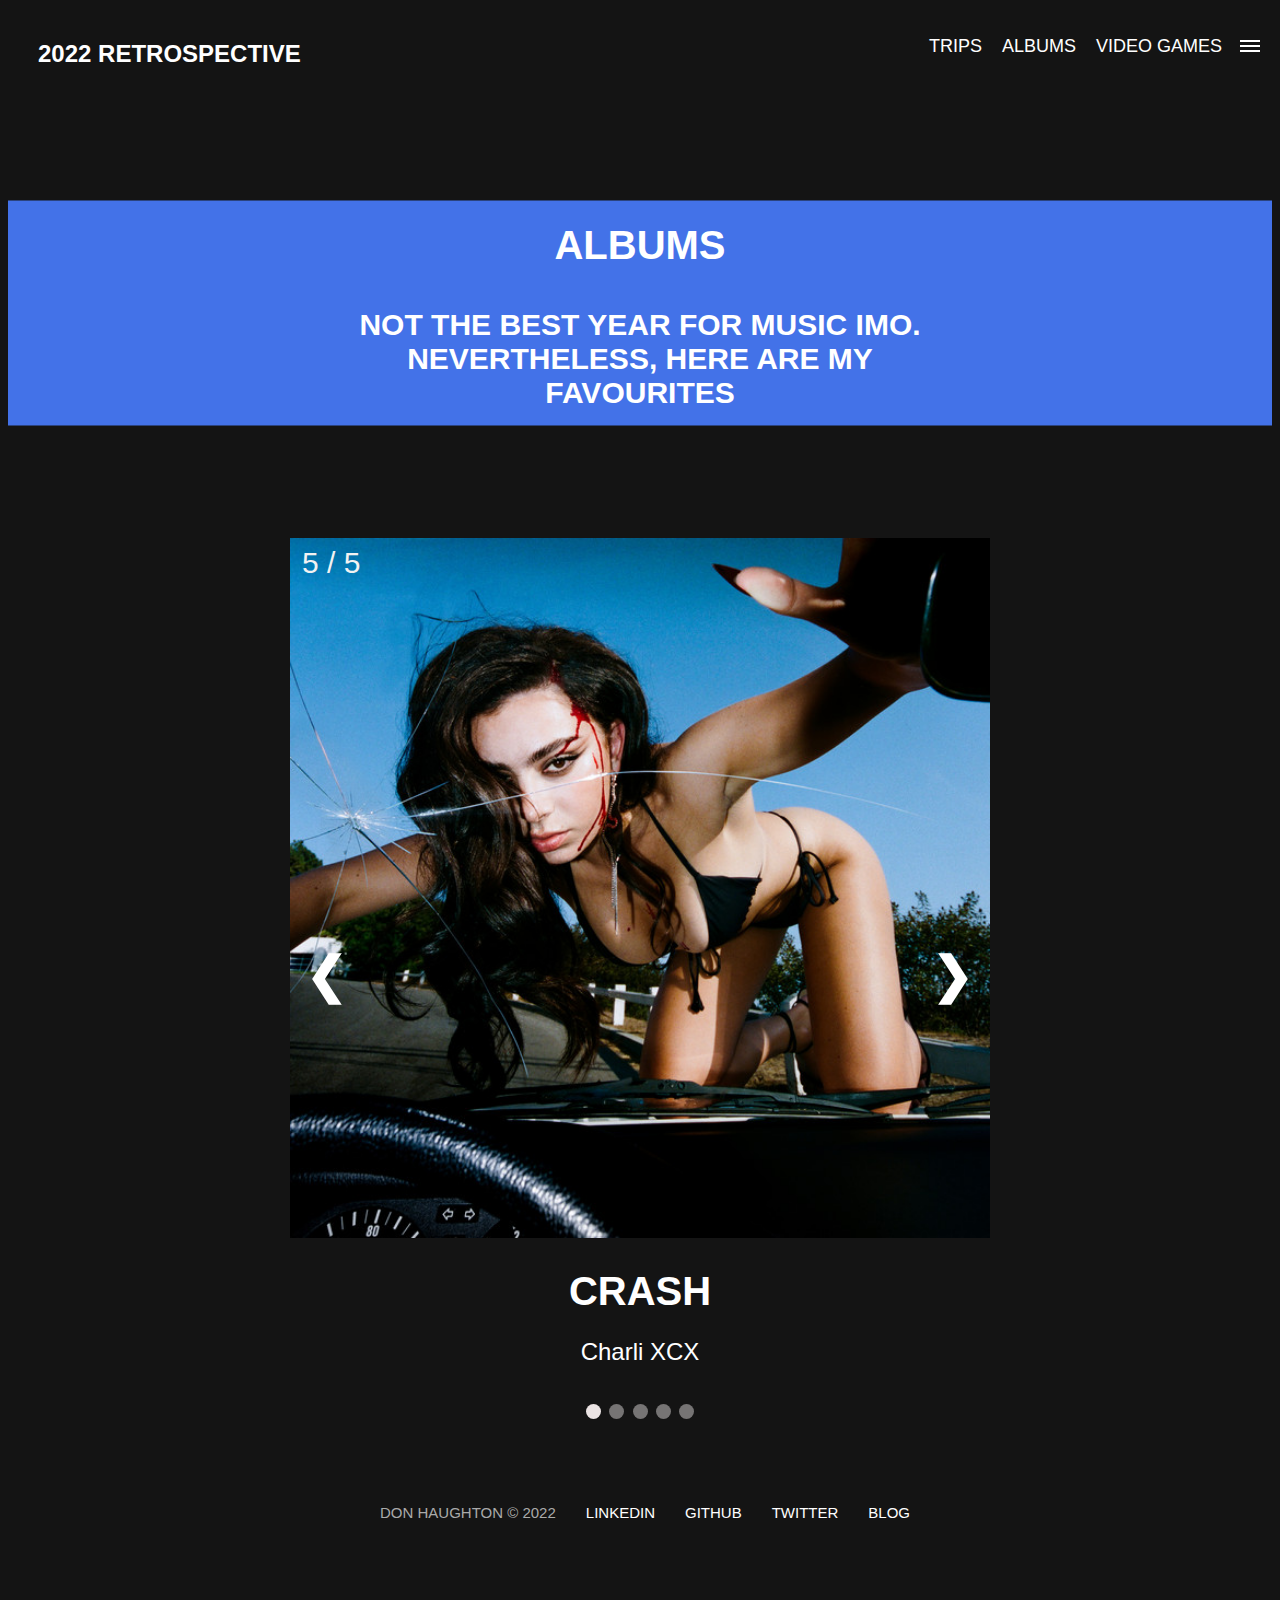
<file: albums.html>
<!DOCTYPE html>
<html lang="en">
<head>
    <meta charset="UTF-8">
    <meta http-equiv="X-UA-Compatible" content="IE=edge">
    <meta name="viewport" content="width=device-width, initial-scale=1.0">
    <link rel="stylesheet" href="style.css" />
    <script src="js/script.js" defer></script>
    <title>Albums 2022</title>
</head>
<body>
    <!-- Mobile menu -->
    <div id="overlay"></div>
    <div id="mobile-menu" class="mobile-main-menu">
        <ul>
            <li><a href="trips.html">Trips</a></li>
            <li><a href="albums.html">Albums</a></li>
            <li><a href="video_games.html">Video Games</a></li>
        </ul>
    </div>
    <header class="main-header">
        <a href="index.html">
            <h4 class="text-md">2022 Retrospective</h4>
        </a>
        <nav class="desktop-main-menu">
            <ul>
                <li><a href="trips.html">Trips</a></li>
                <li><a href="albums.html">Albums</a></li>
                <li><a href="video_games.html">Video Games</a></li>
            </ul>
        </nav>
    </header>

    <!-- Hamburger Menu -->
    <button id="menu-btn" class="hamburger" type="button">
        <span class="hamburger-top"></span>
        <span class="hamburger-middle"></span>
        <span class="hamburger-bottom"></span>
    </button>
    <!-- Intro section -->
    <section class="introduction">
        <div class="highlight bg-music">
            <div class="introduction-inner">
                <h1 class="text-xl">Albums</h1>
                <h4 class="text-lg">Not the best year for music IMO. Nevertheless, here are my favourites</h4>
            </div>
        </div>
    </section>
    <!-- Slideshow container -->
    <div class="slideshow-container">

        <!-- Full-width images with number and caption text -->
        <div class="my-slides fade">
        <div class="numbertext">5 / 5</div>
        <img src="/img//crash.jpeg" style="width:100%">
        <div class="image-text">
            <h1 class="text-xl" style="text-align:center;">Crash</h1>
            <p class="text-md" style="text-align:center;">Charli XCX</p>
        </div>
        </div>
    
        <div class="my-slides fade">
        <div class="numbertext">4 / 5</div>
        <img src="/img/mrm.jpeg" style="width:100%">
        <h1 class="text-xl" style="text-align:center;">Mr Morale & The big steppers</h1>
            <p class="text-md" style="text-align:center;">Kendrick Lamar</p>
        </div>
    
        <div class="my-slides fade">
        <div class="numbertext">3 / 5</div>
        <img src="/img//kd.jpeg" style="width:100%">
        <h1 class="text-xl" style="text-align:center;">kings disease III</h1>
            <p class="text-md" style="text-align:center;">Nas</p>
        </div>

        <div class="my-slides fade">
            <div class="numbertext">2 / 5</div>
            <img src="/img//htg.jpeg" style="width:100%">
            <h1 class="text-xl" style="text-align:center;">hold the girl</h1>
            <p class="text-md" style="text-align:center;">Rina Sawayama</p>
        </div>

        <div class="my-slides fade">
            <div class="numbertext">1 / 5</div>
            <img src="/img//cs.jpeg" style="width:100%">
            <h1 class="text-xl" style="text-align:center;">caprisongs</h1>
            <p class="text-md" style="text-align:center;">FKA Twigs</p>
        </div>
    
        <!-- Next and previous buttons -->
        <a class="prev" onclick="plusSlides(-1)">&#10094;</a>
        <a class="next" onclick="plusSlides(1)">&#10095;</a>
    </div>
    <br>
    
    <!-- The dots/circles -->
    <div style="text-align:center">
        <span class="dot" onclick="currentSlide(1)"></span>
        <span class="dot" onclick="currentSlide(2)"></span>
        <span class="dot" onclick="currentSlide(3)"></span>
        <span class="dot" onclick="currentSlide(4)"></span>
        <span class="dot" onclick="currentSlide(5)"></span>
    </div>

    <!-- Footer -->
    <footer>
        <ul>
            <li>Don Haughton &copy; 2022</li>
            <li><a href="#">LinkedIn</a></li>
            <li><a href="#">GitHub</a></li>
            <li><a href="#">Twitter</a></li>
            <li><a href="#">Blog</a></li>
        </ul>
    </footer>
</body>
</html>
</file>
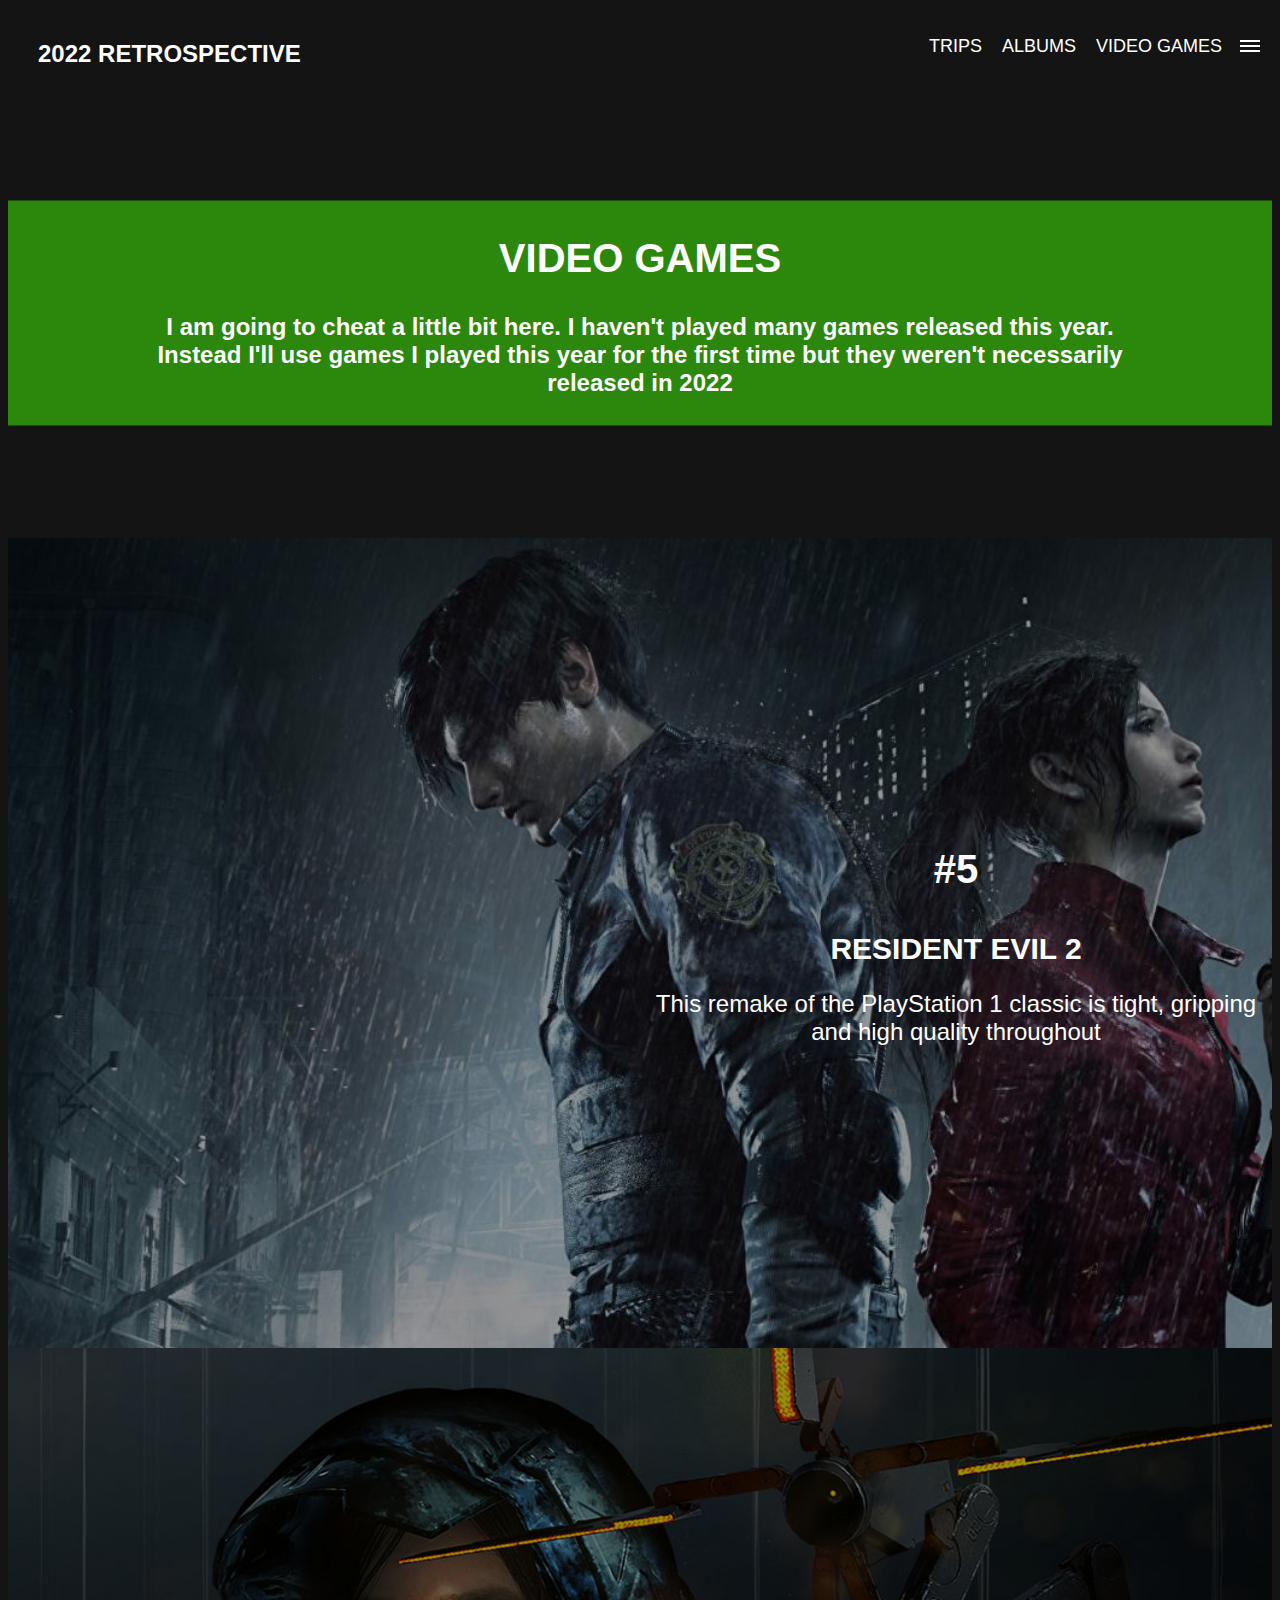
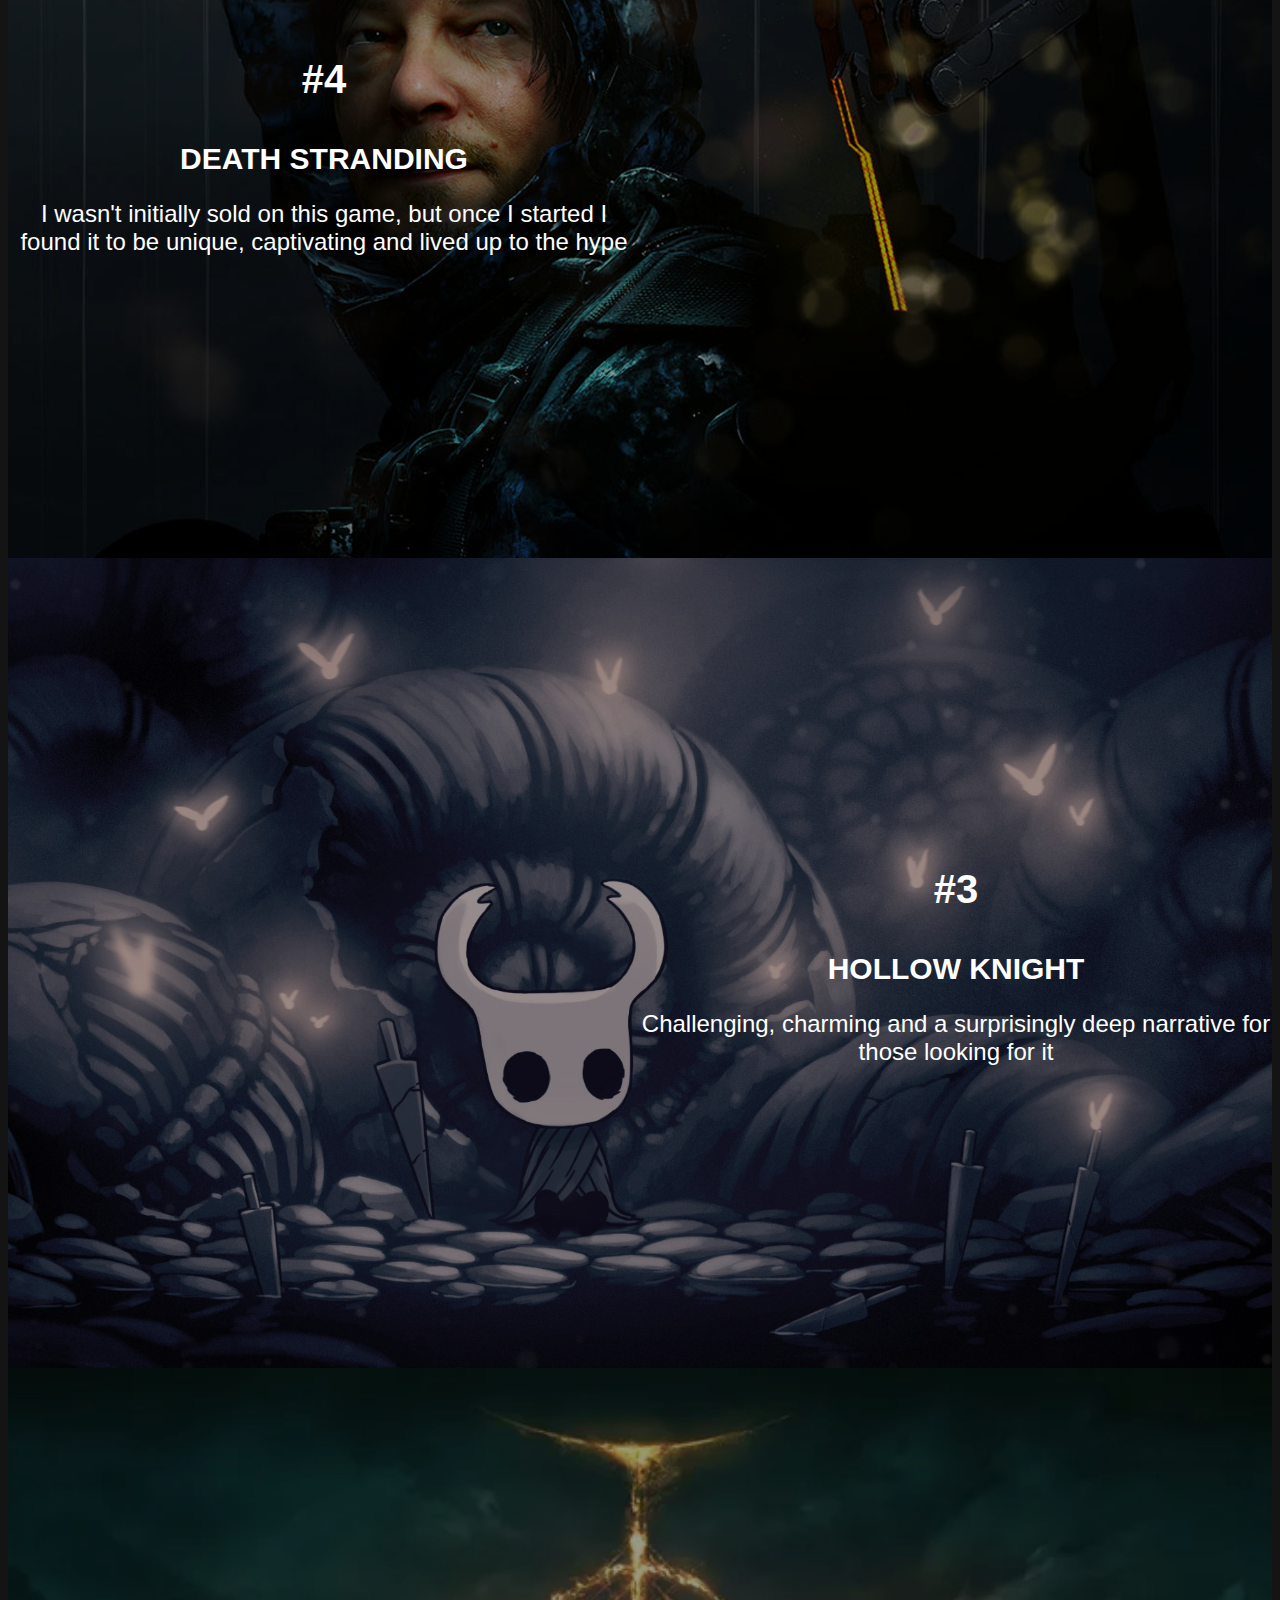
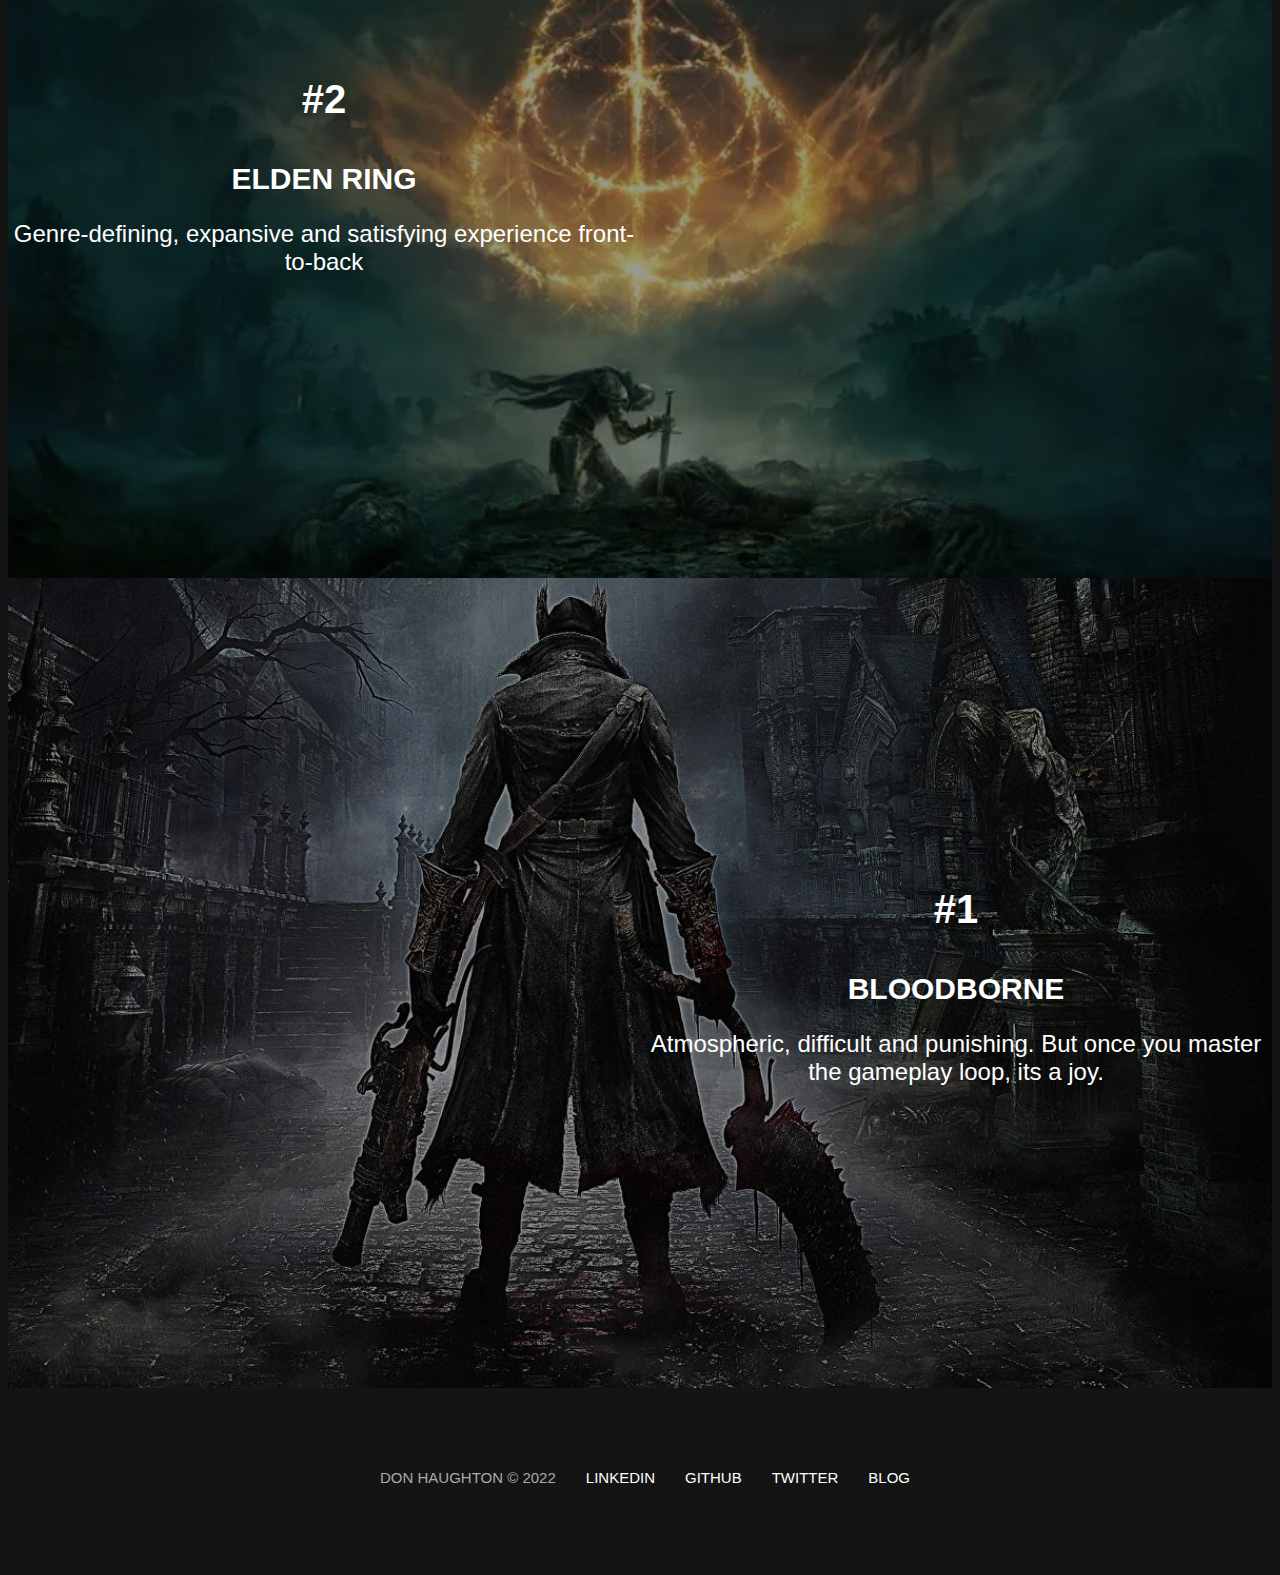
<file: video_games.html>
<!DOCTYPE html>
<html lang="en">
<head>
    <meta charset="UTF-8">
    <meta http-equiv="X-UA-Compatible" content="IE=edge">
    <meta name="viewport" content="width=device-width, initial-scale=1.0">
    <link rel="stylesheet" href="style.css" />
    <script src="js/vg_sctipt.js" defer></script>
    <title>Videogames 2022</title>
</head>
<body>
    <!-- Mobile menu -->
    <div id="overlay"></div>
    <div id="mobile-menu" class="mobile-main-menu">
        <ul>
            <li><a href="trips.html">Trips</a></li>
            <li><a href="albums.html">Albums</a></li>
            <li><a href="video_games.html">Video Games</a></li>
        </ul>
    </div>
    <header class="main-header">
        <a href="index.html">
            <h4 class="text-md">2022 Retrospective</h4>
        </a>
        <nav class="desktop-main-menu">
            <ul>
                <li><a href="trips.html">Trips</a></li>
                <li><a href="albums.html">Albums</a></li>
                <li><a href="video_games.html">Video Games</a></li>
            </ul>
        </nav>
    </header>

    <!-- Hamburger Menu -->
    <button id="menu-btn" class="hamburger" type="button">
        <span class="hamburger-top"></span>
        <span class="hamburger-middle"></span>
        <span class="hamburger-bottom"></span>
    </button>
    <!-- Intro section -->
    <section class="introduction">
        <div class="highlight bg-vg">
            <div class="introduction-inner-wide">
                <h1 class="text-xl">Video Games</h1>
                <h4 class="text-md">I am going to cheat a little bit here. I haven't played many games released this year. Instead I'll use games I played this year for the first time but they weren't necessarily released in 2022</h4>
            </div>
        </div>
    </section>
    <!-- Section 5 -->
    <section class="list-section section-5">
        <div id="overlay"></div>
        <div class="list-section-inner">
            <h1 class="text-xl">#5</h1>
            <h4 class="text-lg">Resident Evil 2</h4>
            <p class="text-md">This remake of the PlayStation 1 classic is tight, gripping and high quality throughout</p>
        </div>
    </section>
    <!-- Section 4 -->
    <section class="list-section section-4">
        <div id="overlay"></div>
        <div class="list-section-inner reversed">
            <h1 class="text-xl">#4</h1>
            <h4 class="text-lg">Death Stranding</h4>
            <p class="text-md">I wasn't initially sold on this game, but once I started I found it to be unique, captivating and lived up to the hype</p>
        </div>
    </section>
    <!-- Section 3 -->
    <section class="list-section section-3">
        <div id="overlay"></div>
        <div class="list-section-inner">
            <h1 class="text-xl">#3</h1>
            <h4 class="text-lg">Hollow Knight</h4>
            <p class="text-md">Challenging, charming and a surprisingly deep narrative for those looking for it</p>
        </div>
    </section>
    <!-- Section 2 -->
    <section class="list-section section-2">
        <div id="overlay"></div>
        <div class="list-section-inner reversed">
            <h1 class="text-xl">#2</h1>
            <h4 class="text-lg">Elden Ring</h4>
            <p class="text-md">Genre-defining, expansive and satisfying experience front-to-back</p>
        </div>
    </section>
    <!-- Section 1 -->
    <section class="list-section section-1">
        <div id="overlay"></div>
        <div class="list-section-inner">
            <h1 class="text-xl">#1</h1>
            <h4 class="text-lg">Bloodborne</h4>
            <p class="text-md">Atmospheric, difficult and punishing. But once you master the gameplay loop, its a joy.
            </p>
        </div>
    </section>
    <!-- Footer -->
    <footer>
        <ul>
            <li>Don Haughton &copy; 2022</li>
            <li><a href="#">LinkedIn</a></li>
            <li><a href="#">GitHub</a></li>
            <li><a href="#">Twitter</a></li>
            <li><a href="#">Blog</a></li>
        </ul>
    </footer>
</file>
<file: style.css>
/* General */

:root {
    --color-primary: #1f1e1e;
    --color-secondary: #0b669f;
    --color-extra: #d4e9e2;
}

body {
    font-family: Arial, Helvetica, sans-serif;
    background-color: #141414;
    color: #fff;
}

a {
    text-decoration: none;
    color: #fff;
}

/* Header/nav bar */

.main-header {
    position: relative;
    display: flex;
    justify-content: space-between;
    width: 100%;
    margin: auto;
    align-items: center;
    text-transform: uppercase;
}

.main-header h4 {
    padding: 0 30px;
}

.desktop-main-menu ul {
    list-style: none;
    display: flex;
    padding-right: 30px;
}

.desktop-main-menu ul li {
    font-size: 18px;
    position: relative;
    margin-right: 20px;
    margin-bottom: 2px;
}

/* menu item bottom border */
.desktop-main-menu ul li a::after {
    content: '';
    position: absolute;
    bottom: 0;
    left: 0;
    width: 100%;
    height: 1px;
    background: #fff;
    transform: scaleX(0);
    transition: transform 0.6s cubic-bezier(0.19,1,0.22,1);
    transform-origin: right center;
}

.desktop-main-menu ul li a:hover::after {
    transform: scaleX(1);
    transform-origin: left center;
    transition-duration: 0.4s;
}

/* hamburger menu */

.hamburger {
    position: absolute;
    top: 40px;
    right: 20px;
    z-index: 10;
    cursor: pointer;
    width: 20px;
    height: 20px;
    background: none;
    border: none;
}

.hamburger-top,
.hamburger-middle,
.hamburger-bottom {
    position: absolute;
    width: 20px;
    height: 2px;
    top: 0;
    left: 0;
    background: #fff;
    transition: all 0.5s;
}

.hamburger-middle {
    transform: translateY(5px);
}

.hamburger-bottom {
    transform: translateY(10px);
}

/* transition hamburger to x when open */

.open {
    transform: rotate(90deg);
}

.open .hamburger-top {
    transform: rotate(45deg) translateY(6px) translateX(6px);
}

.open .hamburger-middle {
    display: none;
}

.open .hamburger-bottom {
    transform: rotate(-45deg) translateY(6px) translateX(-6px);
}

/* mobile menu */
.mobile-main-menu {
    position: fixed;
    top: 0;
    right: 0;
    width: 350px;
    height: 100%;
    z-index: 4;
    background: #000;
    display: flex;
    align-items: center;
    justify-content: center;
    transform: translateX(100%);
    transition: transform 0.6s cubic-bezier(0.19, 1, 0.22, 1);
}

/* bring menu from right */

.show-menu {
    transform: translateX(0);
}

.mobile-main-menu ul {
    display: flex;
    flex-direction: column;
    align-items: flex-end;
    justify-content: center;
    padding: 50px;
    width: 100%;
    text-decoration: none;
    list-style: none;
}

.mobile-main-menu ul li {
    margin-bottom: 20px;
    font-size: 18px;
    text-transform: uppercase;
    border-bottom: 1px #555 dotted;
    width: 100%;
    text-align: right;
    padding-bottom: 8px;
}

.mobile-main-menu ul li a {
    color: #fff;
    transition: color 0.6s;
}

.mobile-main-menu ul li a:hover {
    color: #aaa;
}

/* Showcase image and title */
.showcase {
    /* These settings make the images take up all available space */
    background-image: url("img/bg.jpg");
    background-repeat: no-repeat;
    width: 100%;
    position: relative;
    height: 100vh;
    background-position: center center;
    background-size: cover;
}

.showcase-inner {
    /* Places text in the true center of the showcase */
    position: absolute;
    top: 50%;
    left: 50%;
    transform: translate(-50%, -50%);
    text-align: center;
    z-index: 1;
}

.showcase-inner h1 {
    animation: fadeInUp 0.5s ease-in-out;
}

.showcase-inner h4 {
    animation: fadeInUp 0.5s ease-in-out 0.3s;
    animation-fill-mode: both; /*stop from showing at the start */
}

#overlay {
    position: relative; /* Keeps it in the showcase only */
    top: 0;
    left: 0;
    width: 100%;
    height: 100%;
    background-color: rgba(0,0,0,0.4);
    z-index: 0;
  }

/* stats section */
.stats {
    position: relative;
    display: grid;
    grid-template-columns: repeat(3, 1fr);
    margin-right: 20px;
    margin-top: 50px;
    align-items: center;
    text-align: center;
}

.stats span {
    font-size: 120px;
}

.stats h4 {
    font-size: 40px;
    font-weight: 500;
    text-transform: uppercase;
}

/* box */
.box img {
    max-width: 100%;
    height: auto;
}
.box {
    width: 80%;
    margin-bottom: 30px;
    margin: auto;
    background-color: var(--color-primary);
}

.box-text {
    max-width: 500px;
    text-align: center;
    justify-self: center;
    padding: 20px 0;
    margin: 0 auto;
}

.grid-col-2 {
    display: grid;
    /* Using fractions (fr) makes them even */
    grid-template-columns: repeat(2, 1fr);
    gap: 2rem;
    align-items: center;
    justify-content: space-between;
}

.grid-reversed :first-child {
    order: 2;
}

/* Highlight colours */
.bg-travel {
    background-color: #e45c5c;
}

.bg-music {
    background-color: #4372e8;
}

.bg-vg {
    background-color: #2c870d;
}

.highlight {
    width: 100%;
    height: 25vh;
    position: absolute;
    top: 50%;
    left: 50%;
    transform: translate(-50%, -50%);
}

/* Introduction slides */
.introduction {
    /* Places text in the true center of the showcase */
    width: 100%;
    position: relative;
    height: 50vh;
    background-position: center center;
    background-size: cover;
}

.introduction-inner {
    max-width: 700px;
    margin: auto;
    position: absolute;
    top: 50%;
    left: 50%;
    transform: translate(-50%, -50%);
    text-align: center;
}

.introduction-inner-wide {
    width: 80%;
    margin: auto;
    position: absolute;
    top: 50%;
    left: 50%;
    transform: translate(-50%, -50%);
    text-align: center;
}

.introduction-inner h1 {
    animation: fadeInUp 0.5s ease-in-out;
}

.introduction-inner h4 {
    animation: fadeInUp 0.5s ease-in-out 0.3s;
    animation-fill-mode: both; /*stop from showing at the start */
}

 /* Tab list */
 .tabs {
    border-bottom: 3px solid #3d3d3d;
    position: relative;
}

.tab-border {
    border-bottom: #e45c5c 4px solid;
}   

/* In this section, im displaying text in a 1 row with 5 columns */
.tabs .container {
    display: grid;
    grid-template-columns: repeat(5, 1fr);
    grid-gap: 1rem;
    justify-content: center;
    text-align: center;
    align-items: center;
    padding-bottom: 30px;
}

.tabs .container > div {
    padding: 1.5rem 0;
}

.tabs .container > div:hover {
    color: darkgray;
    /* Displays text as a link */
    cursor: pointer; 
}

.tabs h4 {
    text-transform: capitalize;
    font-size: 18px;
}

.tabs ul li a {
    text-decoration: none;
    color: #fff;
}

/* Tab content */

.tab-content {
    padding: 1rem 0;
    background: #141414;
    color: #fff;
    z-index: 1;
}

.subheading {
    text-transform: capitalize;
    font-size: 32px;
    animation: fadeInUp 0.4s ease-in-out;
    text-align: center;
}

.tab-text {
    font-size: 24px;
    text-transform: initial;
    animation: fadeInUp 0.4s ease-in-out 0.2s;
    /* Stops it being there when the page first loads */
    animation-fill-mode: both;
}

.tab-content-inner {
    display: grid;
    grid-template-columns: repeat(2, 1fr);
    grid-gap: 3rem;
    align-items: center;
    justify-content: center;
    padding: 20px;
}

.tab-content-imgs {
    width: 100%;
    height: 100%;
}

/* Hide content initially */

#tab-1-content,
#tab-2-content,
#tab-3-content,
#tab-4-content,
#tab-5-content {
    display: none;
}

.show {
    display: block !important;
}

/* Slideshow styling */
/* Slideshow container */
.slideshow-container {
    max-width: 700px;
    position: relative;
    margin: auto;
  }
  
  /* Hide the images by default */
  .my-slides {
    display: none;
  }
  
  /* Next & previous buttons */
  .prev, .next {
    cursor: pointer;
    position: absolute;
    top: 50%;
    width: auto;
    margin-top: -22px;
    padding: 16px;
    color: white;
    font-weight: bold;
    font-size: 50px;
    transition: 0.6s ease;
    border-radius: 0 3px 3px 0;
    user-select: none;
  }
  
  /* Position the "next button" to the right */
  .next {
    right: 0;
    border-radius: 3px 0 0 3px;
  }
  
  /* On hover, add a black background color with a little bit see-through */
  .prev:hover, .next:hover {
    background-color: rgba(0,0,0,0.8);
  }
    
  /* Number text (1/3 etc) */
  .numbertext {
    color: #f2f2f2;
    font-size: 30px;
    padding: 8px 12px;
    position: absolute;
    top: 0;
  }
  
  /* The dots/bullets/indicators */
  .dot {
    cursor: pointer;
    height: 15px;
    width: 15px;
    margin: 0 2px;
    background-color: rgb(118, 116, 116);
    border-radius: 50%;
    display: inline-block;
    transition: background-color 0.6s ease;
  }
  
  .active, .dot:hover {
    background-color: #ebe4e4;
  }
  
  /* Fading animation */
  .fade {
    animation-name: fade;
    animation-duration: 1.5s;
  }

/* Video game sections */
.list-section {
    /* These settings make the images take up all available space */
    background-repeat: no-repeat;
    width: 100%;
    position: relative;
    height: 90vh;
    background-position: center center;
    background-size: cover;
}

.section-5 {
    background-image: url("img/re2.jpeg");
}

.section-4 {
    background-image: url("img/ds.jpeg");
}

.section-3 {
    background-image: url("img/hn.jpeg");
}

.section-2 {
    background-image: url("img/er.webp");
}

.section-1 {
    background-image: url("img/bb.jpeg");
}

.list-section-inner {
    /* Places text in the true center of the showcase */
    position: absolute;
    top: 50%;
    left: 50%;
    transform: translate(0%, -50%);
    text-align: center;
    z-index: 1;
}

.reversed {
    transform: translate(-100%, -50%);
}

/* Text classes */
.text-xl {
    font-size: 40px;
    text-transform: uppercase;
    font-weight: 600;
    margin-bottom: 20px;
}

.text-lg {
    font-size: 30px;
    text-transform: uppercase;
    margin-bottom: 20px;
}

.text-md {
    font-size: 24px;
    margin-bottom: 20px;
}

.text-sm {
    font-size: 19px;
    margin-bottom: 20px;
}

/* Button with fill effect */
.btn {
    position: relative;
    display: inline-block;
    cursor: pointer;
    text-align: center;
    min-width: 100px;
    padding: 15px 50px;
    margin-top: 10px;
    border: 2px solid #fff;
    text-transform: uppercase;
    font-weight: bold;
    overflow: hidden;
    z-index: 2;
  }

.btn:hover span {
    color: #000;
  }
  
.btn .hover {
    position: absolute;
    top: 0;
    left: 0;
    width: 100%;
    height: 100%;
    background-color: #fff;
    color: #000;
    z-index: -1;
    transform: translateY(100%);
    transition: transform 0.6s cubic-bezier(0.19, 1, 0.22, 1);
}
  
.btn:hover .hover {
    transform: translateY(0);
}

/* footer */
footer {
    position: relative;
    padding: 55px 0;
}

footer ul {
    display: flex;
    justify-content: center;
    align-items: center;
    flex-wrap: wrap;
    /* Removes bullet points */
    list-style: none;
}

footer ul li {
    margin-right: 30px;
    color: #aaa;
    text-transform: uppercase;
    font-size: 15px;
    line-height: 2.5;
}

footer ul li a {
    color: #fff;
    transition: color 0.6s
}

footer ul li a:hover {
    color: #aaa;
}

/* animations */
@keyframes fadeInUp {
    0% {
        opacity: 0;
        transform: translateY(140px);
    }
    100% {
        opacity: 100;
        transform: translateY(0px);
    }
}
  
@keyframes fade {
    from {opacity: .4}
    to {opacity: 1}
  }

  /* Media quries */
  @media(max-width: 600px) {
       /* Text Sizes */
       .text-xl {
        font-size: 26px;
    }
    .text-lg {
        text-transform: capitalize;
        font-size: 20px;
    }
    .text-md {
        font-size: 16px;
    }
    .text-sm {
        font-size: 14px;
    }
}
@media(max-width: 960px) {
    /* hide desktop menu */
    .desktop-main-menu {
        display: none;
    }
    /* show mobile main menu items*/
    .mobile-only {
        display: block;
    }
    /* Text Sizes */
    .text-xl {
        font-size: 29px;
    }
    .text-lg {
        text-transform: capitalize;
        font-size: 25px;
    }
    .text-md {
        font-size: 20px;
    }
    .text-sm {
        font-size: 16px;
    }
    /* Stats */
    .stats span {
        font-size: 60px;
    }
    
    .stats h4 {
        font-size: 20px;
        font-weight: 400;
        text-transform: uppercase;
    }
    /* Grid in index */
    .grid-col-2 {
        display: grid;
        /* Using fractions (fr) makes them even */
        grid-template-columns: repeat(1, 1fr);
        gap: 2rem;
        align-items: center;
        justify-content: space-between;
    }
    .grid-reversed :first-child {
        order: 0;
    }
    .box {
        margin-bottom: 15px;
    }
    /* Highlight */
    .highlight {
        width: 100%;
        height: 30vh;
        position: absolute;
        top: 50%;
        left: 50%;
        transform: translate(-50%, -50%);
    }
    /* trip tab content */
    .tab-content-inner {
        display: grid;
        grid-template-columns: repeat(1, 1fr);
        grid-gap: 1rem;
        align-items: center;
        justify-content: center;
        padding: 5px;
    }
    /* Footer */
    footer ul li {
        font-size: 12px;
    }
}
</file>
